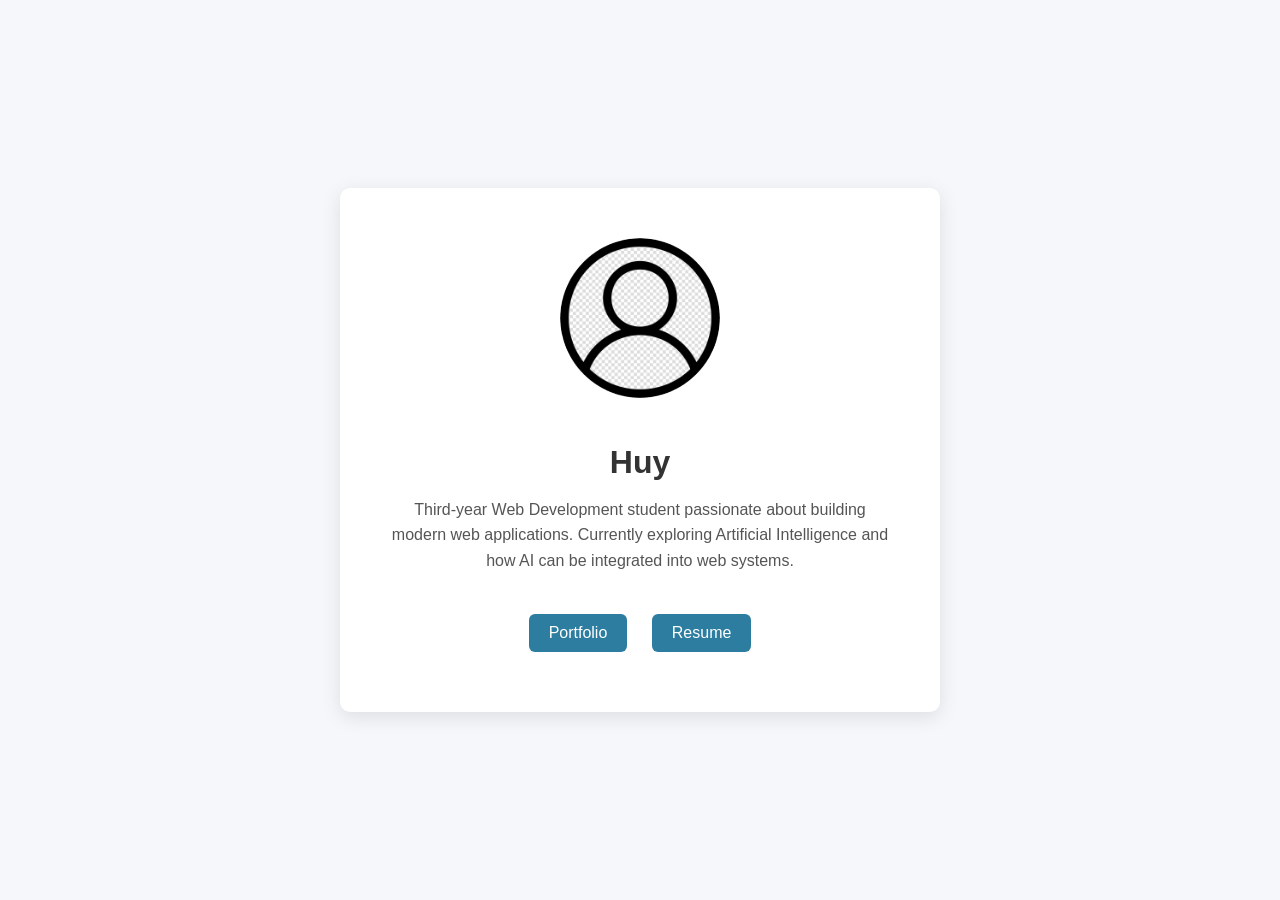
<file: index.html>
<!DOCTYPE html>
<html>

<head>
<meta charset="UTF-8">
<title>Huy | Web Developer</title>
<link rel="stylesheet" href="style.css">
</head>

<body>

<div class="container">

<img src="images/avatar.png" class="avatar">

<h1>Huy</h1>

<p class="about">
Third-year Web Development student passionate about building
modern web applications. Currently exploring Artificial Intelligence
and how AI can be integrated into web systems.
</p>

<div class="links">

<a href="/portfolio">Portfolio</a>

<a href="/resume">Resume</a>

</div>

</div>

</body>
</html>
</file>
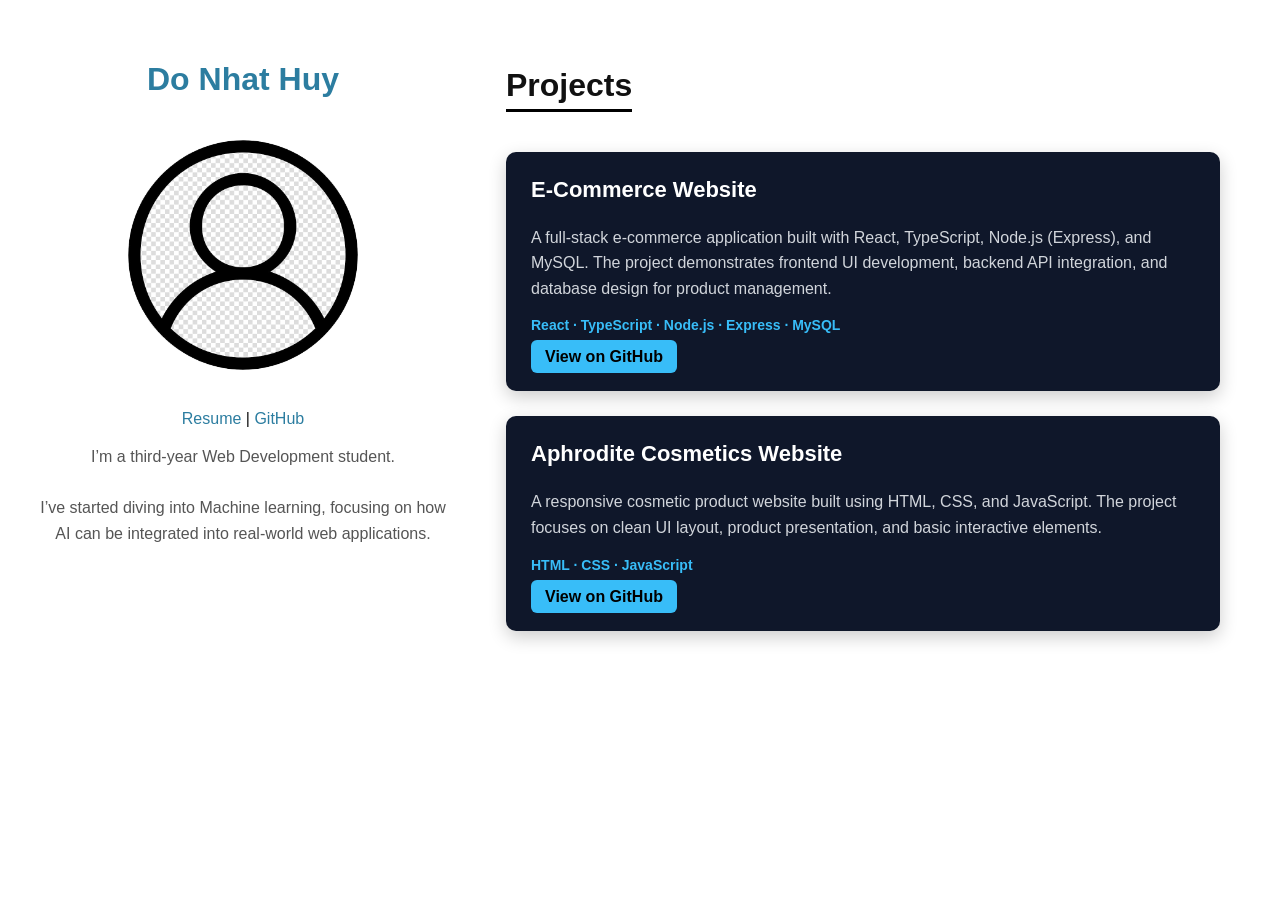
<file: portfolio/index.html>
<!DOCTYPE html>
<html>

<head>
    <meta charset="UTF-8">
    <title>Portfolio | Do Nhat Huy</title>
    <link rel="stylesheet" href="style.css">
</head>

<body>
    <div class="container">

        <!-- LEFT COLUMN -->

        <div class="left">

            <h1 class="name">Do Nhat Huy</h1>

            <img src="../images/avatar.png" class="avatar">

            <p class="links">
                <a href="/resume">Resume</a> |
                <!-- <a href="#">LinkedIn</a> | -->
                <a href="https://github.com/NhatHuy-gitctrl">GitHub</a>
            </p>

            <p class="bio">
                I’m a third-year Web Development student.
                <br><br>I’ve started diving into Machine learning, focusing on how AI can be integrated into real-world
                web applications.
            </p>

        </div>

        <!-- RIGHT COLUMN -->

        <div class="right">
            <section class="projects">

                <h2>Projects</h2>

                <div class="project-card">

                    <h3>E-Commerce Website</h3>

                    <p>
                        A full-stack e-commerce application built with React, TypeScript,
                        Node.js (Express), and MySQL. The project demonstrates frontend
                        UI development, backend API integration, and database design
                        for product management.
                    </p>

                    <div class="tech">
                        React · TypeScript · Node.js · Express · MySQL
                    </div>

                    <a href="https://github.com/HoL0ngg/b-s-n-TM-T" target="_blank">
                        View on GitHub
                    </a>

                </div>


                <div class="project-card">

                    <h3>Aphrodite Cosmetics Website</h3>

                    <p>
                        A responsive cosmetic product website built using HTML, CSS,
                        and JavaScript. The project focuses on clean UI layout,
                        product presentation, and basic interactive elements.
                    </p>

                    <div class="tech">
                        HTML · CSS · JavaScript
                    </div>

                    <a href="https://github.com/Vochiminh177/Adhrodite-Comistic-Website" target="_blank">
                        View on GitHub
                    </a>

                </div>

            </section>
        </div>

    </div>

</body>

</html>
</file>
<file: style.css>
body{
    font-family: Arial, Helvetica, sans-serif;
    background:#f5f7fa;
    margin:0;
    height:100vh;
    display:flex;
    align-items:center;
    justify-content:center;
    }
    
    .container{
    text-align:center;
    background:white;
    padding:50px;
    border-radius:10px;
    box-shadow:0 5px 20px rgba(0,0,0,0.1);
    max-width:500px;
    }
    
    .avatar{
    width:160px;
    border-radius:50%;
    margin-bottom:20px;
    }
    
    h1{
    margin-bottom:10px;
    color:#333;
    }
    
    .about{
    color:#555;
    line-height:1.6;
    margin-bottom:30px;
    }
    
    .links a{
    display:inline-block;
    margin:10px;
    padding:10px 20px;
    text-decoration:none;
    background:#2c7da0;
    color:white;
    border-radius:6px;
    font-weight:500;
    }
    
    .links a:hover{
    background:#1e5d78;
    }
</file>
<file: portfolio/style.css>
body {
    font-family: Arial, Helvetica, sans-serif;
    background: #f3f3f3;
    margin: 0;
}

.container {
    display: flex;
    max-width: 1500px;
    margin: auto;
    padding: 40px;
}

/* LEFT SIDE */

.left {
    width: 35%;
    text-align: center;
    padding-right: 40px;
}

.name {
    color: #2c7da0;
}

.avatar {
    width: 230px;
    border-radius: 50%;
    margin: 20px 0;
}

.links a {
    text-decoration: none;
    color: #2c7da0;
    font-weight: 500;
}

.bio {
    color: #555;
    line-height: 1.6;
}

/* RIGHT SIDE */

.right {
    width: 65%;
}

.right h1 {
    margin-bottom: 10px;
}

/* .right h2 {
    margin-top: 30px;
} */

.button {
    display: inline-block;
    background: #2c7da0;
    color: white;
    padding: 6px 12px;
    border-radius: 5px;
    text-decoration: none;
    font-size: 14px;
}

.button:hover {
    background: #1e5d78;
}

body{
    font-family: Arial, sans-serif;
    background:white;
    color:#111;
    margin:0;
    }
    
    .projects{
    max-width:900px;
    padding:20px;
    padding-top:0px;
    }
    
    .projects h2{
    font-size:32px;
    margin-bottom:40px;
    border-bottom:3px solid black;
    display:inline-block;
    padding-bottom:5px;
    }
    
    .project-card{
    background:#0f172a;
    color:white;
    padding:25px;
    margin-bottom:25px;
    border-radius:10px;
    box-shadow:0 6px 18px rgba(0,0,0,0.2);
    transition:transform 0.2s;
    }
    
    .project-card:hover{
    transform:translateY(-5px);
    }
    
    .project-card h3{
    margin-top:0;
    font-size:22px;
    }
    
    .project-card p{
    line-height:1.6;
    color:#d1d5db;
    }
    
    .tech{
    margin-top:10px;
    margin-bottom:15px;
    font-size:14px;
    color:#38bdf8;
    font-weight:bold;
    }
    
    .project-card a{
    text-decoration:none;
    background:#38bdf8;
    color:black;
    padding:8px 14px;
    border-radius:6px;
    font-weight:bold;
    }
    
    .project-card a:hover{
    background:#0ea5e9;
    }
</file>
